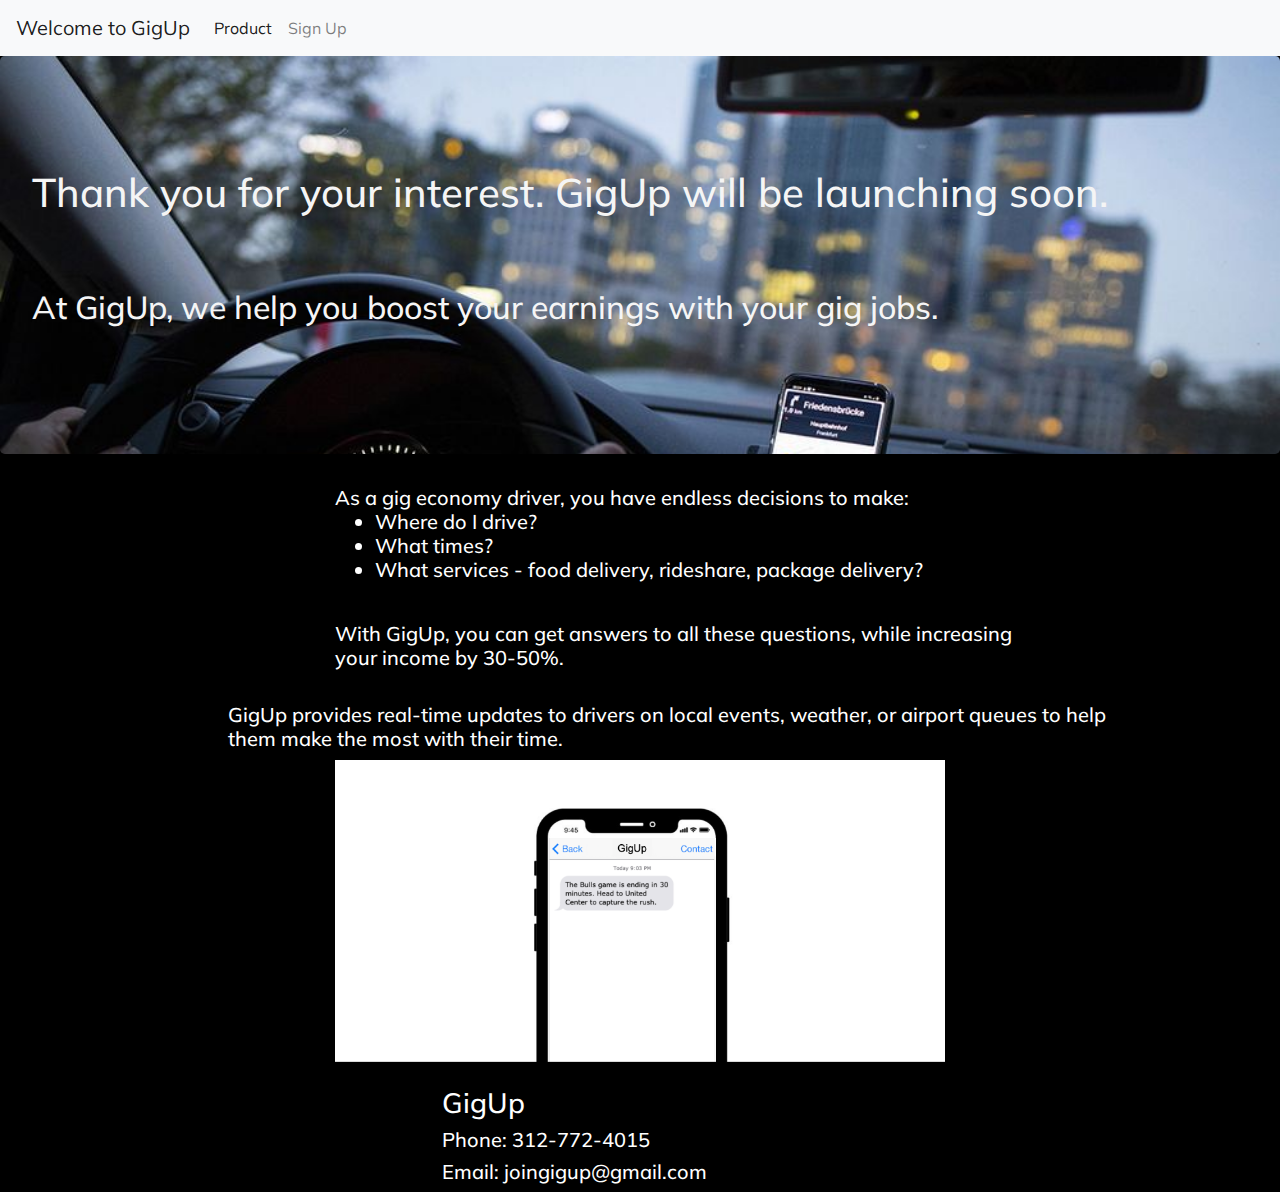
<file: index.html>
<!DOCTYPE html>
<html lang="en">

<head>
    <meta charset="UTF-8">
    <meta name="viewport" content="width=device-width, initial-scale=1.0">
    <meta http-equiv="X-UA-Compatible" content="ie=edge">
    <link rel="stylesheet" href="https://stackpath.bootstrapcdn.com/bootstrap/4.4.1/css/bootstrap.min.css" integrity="sha384-Vkoo8x4CGsO3+Hhxv8T/Q5PaXtkKtu6ug5TOeNV6gBiFeWPGFN9MuhOf23Q9Ifjh" crossorigin="anonymous">
    <script src="https://code.jquery.com/jquery-3.4.1.slim.min.js" integrity="sha384-J6qa4849blE2+poT4WnyKhv5vZF5SrPo0iEjwBvKU7imGFAV0wwj1yYfoRSJoZ+n" crossorigin="anonymous"></script>
    <link rel="stylesheet" href="https://maxcdn.bootstrapcdn.com/bootstrap/4.0.0/css/bootstrap.min.css" integrity="sha384-Gn5384xqQ1aoWXA+058RXPxPg6fy4IWvTNh0E263XmFcJlSAwiGgFAW/dAiS6JXm" crossorigin="anonymous">
    <script src="https://code.jquery.com/jquery-3.2.1.slim.min.js" integrity="sha384-KJ3o2DKtIkvYIK3UENzmM7KCkRr/rE9/Qpg6aAZGJwFDMVNA/GpGFF93hXpG5KkN" crossorigin="anonymous"></script>
    <script src="https://cdnjs.cloudflare.com/ajax/libs/popper.js/1.12.9/umd/popper.min.js" integrity="sha384-ApNbgh9B+Y1QKtv3Rn7W3mgPxhU9K/ScQsAP7hUibX39j7fakFPskvXusvfa0b4Q" crossorigin="anonymous"></script>
    <script src="https://maxcdn.bootstrapcdn.com/bootstrap/4.0.0/js/bootstrap.min.js" integrity="sha384-JZR6Spejh4U02d8jOt6vLEHfe/JQGiRRSQQxSfFWpi1MquVdAyjUar5+76PVCmYl" crossorigin="anonymous"></script>
    
    <script src="https://cdn.jsdelivr.net/npm/popper.js@1.16.0/dist/umd/popper.min.js" integrity="sha384-Q6E9RHvbIyZFJoft+2mJbHaEWldlvI9IOYy5n3zV9zzTtmI3UksdQRVvoxMfooAo" crossorigin="anonymous"></
      script>
    <script src="https://stackpath.bootstrapcdn.com/bootstrap/4.4.1/js/bootstrap.min.js" integrity="sha384-wfSDF2E50Y2D1uUdj0O3uMBJnjuUD4Ih7YwaYd1iqfktj0Uod8GCExl3Og8ifwB6" crossorigin="anonymous"></script>
    <link rel="stylesheet" href="https://stackpath.bootstrapcdn.com/bootstrap/4.4.1/css/bootstrap.min.css" integrity="sha384-Vkoo8x4CGsO3+Hhxv8T/Q5PaXtkKtu6ug5TOeNV6gBiFeWPGFN9MuhOf23Q9Ifjh" crossorigin="anonymous">
    <link rel="stylesheet" href="styles2.css">
    <link href="https://fonts.googleapis.com/css?family=Muli&display=swap" rel="stylesheet">
    <meta name="viewport" content="width=device-width, initial-scale=1">
    <script src="https://code.jquery.com/jquery-1.12.4.min.js" integrity="sha384-nvAa0+6Qg9clwYCGGPpDQLVpLNn0fRaROjHqs13t4Ggj3Ez50XnGQqc/r8MhnRDZ" crossorigin="anonymous"></script>  
    
    
    <title>Earn more with GigUp!</title>
  </head>
<body>
    <nav class="navbar navbar-expand-lg navbar-light bg-light">
        <a class="navbar-brand" href="#">Welcome to GigUp</a>
        <button class="navbar-toggler" type="button" data-toggle="collapse" data-target="#navbarSupportedContent" aria-controls="navbarSupportedContent" aria-expanded="false" aria-label="Toggle navigation">
          <span class="navbar-toggler-icon"></span>
        </button>
        <div class="collapse navbar-collapse" id="navbarSupportedContent">
            <ul class="navbar-nav mr-auto">
              <li class="nav-item active">
                <a class="nav-link" href="learnmore.html">Product<span class="sr-only">(current)</span></a>
              </li>
              <li class="nav-item">
                <a class="nav-link" href="signup.html">Sign Up</a>
              </li>
            </ul>
          </div>
      </nav>

      <div style= "background-image: url(uber2.jpg); background-size: 100%;" class="jumbotron">
        <br>
        <br>
          <h1>Thank you for your interest. GigUp will be launching soon.</h1>  
          <p>
            <br>
            <br>
            <h2>At GigUp, we help you boost your earnings with your gig jobs.</h2>  
          </p>
        <br>
        <br>
      </div>

      <div class="container-fluid"> 
        <div class="row">
          <div class="col-3">
          </div>
          <div class="col-7">
                <h5>As a gig economy driver, you have endless decisions to make:
                  <ul>
                    <li>Where do I drive?</li>
                    <li>What times?</li>
                    <li>What services - food delivery, rideshare, package delivery?</li>
                  </ul>
                </h5>
                <br>
                <h5>
                  With GigUp, you can get answers to all these questions, while increasing your income by 30-50%.
                </h5> 
              </div>
            <div class="col-3">
              </div>
        </div>
        <br>
        <div class="row"> 
          <div class="col-2">           
          </div>
          <div class="col-9">
            <h5>GigUp provides real-time updates to drivers on local events, weather, or airport queues to help them make the most with their time.</h5>
          </div>
          <div class="col-2">           
          </div>
        </div>
        <div class="row">
          <div class="col-3">
          </div>
          <div class="col-6">
            <div id="carouselExampleIndicators" class="carousel slide" data-ride="carousel">
              <ol class="carousel-indicators">
                <li data-target="#carouselExampleIndicators" data-slide-to="0" class="active"></li>
                <li data-target="#carouselExampleIndicators" data-slide-to="1"></li>
                <li data-target="#carouselExampleIndicators" data-slide-to="2"></li>
              </ol>
            
              <div class="carousel-inner">
                  <div class="carousel-item active">
                     <img src="GigUpScreen1.png" class="d-block w-100" alt="...">
                  </div>
                  <div class="carousel-item">
                      <img src= "GigUpScreen2.png" class="d-block w-100" alt="...">
                  </div>
                  <div class="carousel-item">
                      <img src= "GigUpScreen3.png" class="d-block w-100" alt="...">
                  </div>
                  </div>
                    <a class="carousel-control-prev" href="#carouselExampleIndicators" role="button" data-slide="prev">
                        <span class="carousel-control-prev-icon" aria-hidden="true"></span>
                        <span class="sr-only">Previous</span>
                    </a>
                        <a class="carousel-control-next" href="#carouselExampleIndicators" role="button" data-slide="next">
                        <span class="carousel-control-next-icon" aria-hidden="true"></span>
                        <span class="sr-only">Next</span>
                    </a>
              </div>
          </div>
          <div class="col-3">
          </div>
        </div>
        <br>
        <div class="row">
          <div class="col-4"></div>
          <div class="col-4">
            <h3>GigUp</h3>
            <h5>Phone: 312-772-4015</h5>
            <h5>Email: joingigup@gmail.com</h5>
          </div>
          <div class="col-4"></div>
        </div>
        </div>

       
</body>
</html>
</file>
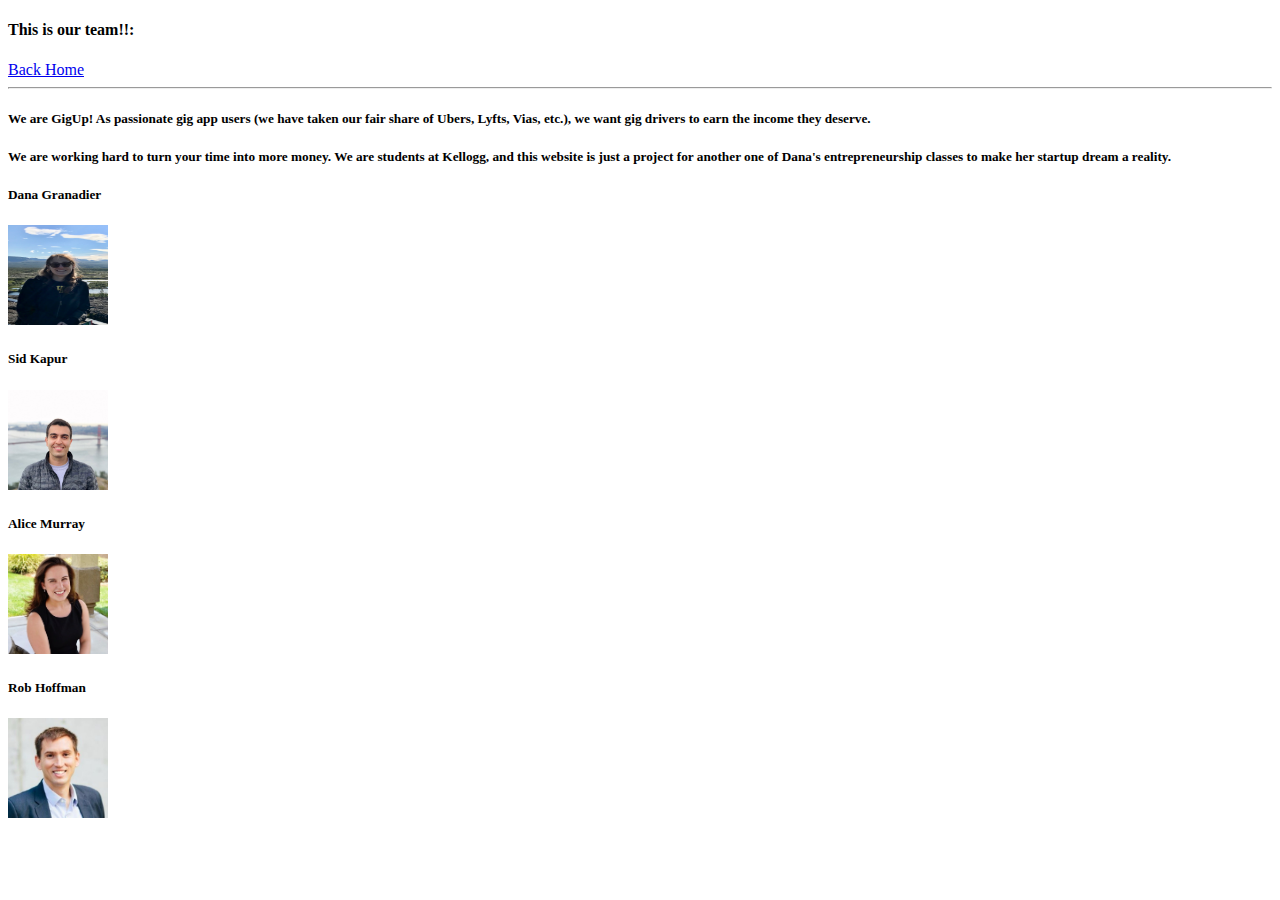
<file: aboutgigup.html>
<!DOCTYPE html>
<html>
<head>
    <title> About GigUp </title>
</head>

<body>

    <h4>This is our team!!:</h4>
  
    <a href="gigup.html">Back Home</a>
    <hr> 
    <h5>We are GigUp! As passionate gig app users (we have taken our fair share of Ubers, Lyfts, Vias, etc.), we want gig drivers to earn the income they deserve.</h5>
   <h5> We are working hard to turn your time into more money. We are students at Kellogg, and this website is just a project for another one of Dana's entrepreneurship classes to make her startup dream a reality. <div id="cheesy" class=""></div></h5>
   
    
   <h5>Dana Granadier</h5>
    <img src="dana.gif" width=100 height=100>
    <h5> Sid Kapur </h5>
    <img src="sid.gif" width=100 height=100>
    <h5>Alice Murray</h5>
    <img src="alice.gif" width=100 height=100>
    <h5>Rob Hoffman</h5>
    <img src="rob.gif" width=100 height=100>



</body>
</file>
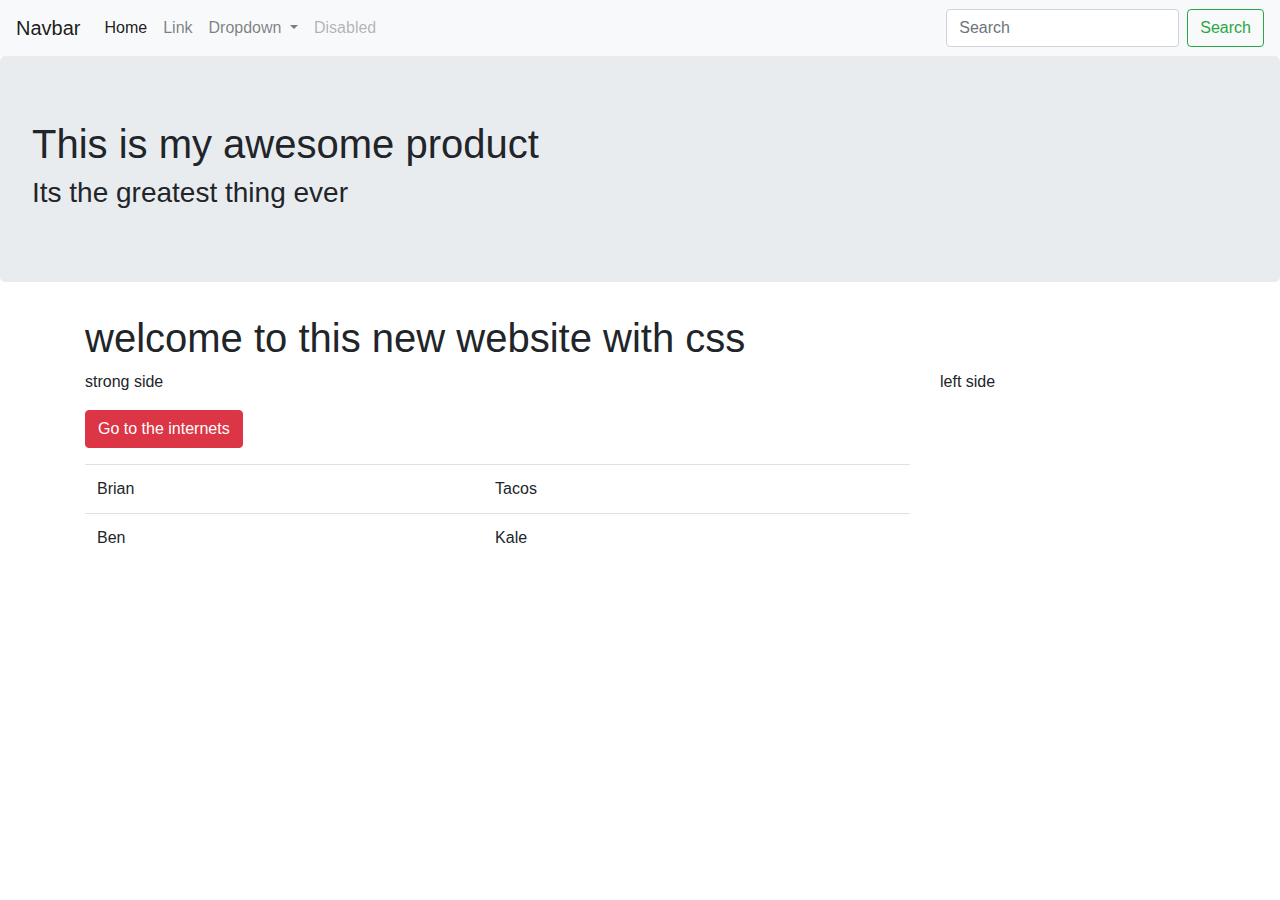
<file: bootstrappractice.html>
<!DOCTYPE html>
<html lang="en">
<head>
    <meta charset="UTF-8">
    <meta name="viewport" content="width=device-width, initial-scale=1.0">
    <meta http-equiv="X-UA-Compatible" content="ie=edge">
    <title>Hello Bootstrap!</title>
    <link rel="stylesheet" href="https://stackpath.bootstrapcdn.com/bootstrap/4.4.1/css/bootstrap.min.css" integrity="sha384-Vkoo8x4CGsO3+Hhxv8T/Q5PaXtkKtu6ug5TOeNV6gBiFeWPGFN9MuhOf23Q9Ifjh" crossorigin="anonymous">
    <script src="https://code.jquery.com/jquery-3.4.1.slim.min.js" integrity="sha384-J6qa4849blE2+poT4WnyKhv5vZF5SrPo0iEjwBvKU7imGFAV0wwj1yYfoRSJoZ+n" crossorigin="anonymous"></script>
    <script src="https://cdn.jsdelivr.net/npm/popper.js@1.16.0/dist/umd/popper.min.js" integrity="sha384-Q6E9RHvbIyZFJoft+2mJbHaEWldlvI9IOYy5n3zV9zzTtmI3UksdQRVvoxMfooAo" crossorigin="anonymous"></script>
    <script src="https://stackpath.bootstrapcdn.com/bootstrap/4.4.1/js/bootstrap.min.js" integrity="sha384-wfSDF2E50Y2D1uUdj0O3uMBJnjuUD4Ih7YwaYd1iqfktj0Uod8GCExl3Og8ifwB6" crossorigin="anonymous"></script>
</head>
<body>
    <nav class="navbar navbar-expand-lg navbar-light bg-light">
        <a class="navbar-brand" href="#">Navbar</a>
        <button class="navbar-toggler" type="button" data-toggle="collapse" data-target="#navbarSupportedContent" aria-controls="navbarSupportedContent" aria-expanded="false" aria-label="Toggle navigation">
          <span class="navbar-toggler-icon"></span>
        </button>
      
        <div class="collapse navbar-collapse" id="navbarSupportedContent">
          <ul class="navbar-nav mr-auto">
            <li class="nav-item active">
              <a class="nav-link" href="#">Home <span class="sr-only">(current)</span></a>
            </li>
            <li class="nav-item">
              <a class="nav-link" href="#">Link</a>
            </li>
            <li class="nav-item dropdown">
              <a class="nav-link dropdown-toggle" href="#" id="navbarDropdown" role="button" data-toggle="dropdown" aria-haspopup="true" aria-expanded="false">
                Dropdown
              </a>
              <div class="dropdown-menu" aria-labelledby="navbarDropdown">
                <a class="dropdown-item" href="#">Action</a>
                <a class="dropdown-item" href="#">Another action</a>
                <div class="dropdown-divider"></div>
                <a class="dropdown-item" href="#">Something else here</a>
              </div>
            </li>
            <li class="nav-item">
              <a class="nav-link disabled" href="#" tabindex="-1" aria-disabled="true">Disabled</a>
            </li>
          </ul>
          <form class="form-inline my-2 my-lg-0">
            <input class="form-control mr-sm-2" type="search" placeholder="Search" aria-label="Search">
            <button class="btn btn-outline-success my-2 my-sm-0" type="submit">Search</button>
          </form>
        </div>
      </nav>
    <div class = "jumbotron">
        <h1>This is my awesome product</h1>
        <h3>Its the greatest thing ever</h3>
    </div>
  <div class="container">
    <div class="row">
        <div class="col-md-12">
           <h1> welcome to this new website with css</h1>
        </div>
    </div>
         <div class="row"> 
            <div class="col-md-9">
                <p> strong side </p>
                <p>
                      <a class = "btn btn-danger" href="https://www.google.com">Go to the internets</a>
                </p>
                <table class="table">
                    <tr>
                        <td>Brian</td>
                        <td>Tacos</td>
                    </tr>
                    <tr>
                        <td>Ben</td>
                        <td>Kale</td>
                    </tr>

                </table>
            </div>
            <div class="col-md-3">
            left side
            </div>
        </div>
    </div>

</body>
</html>
</file>
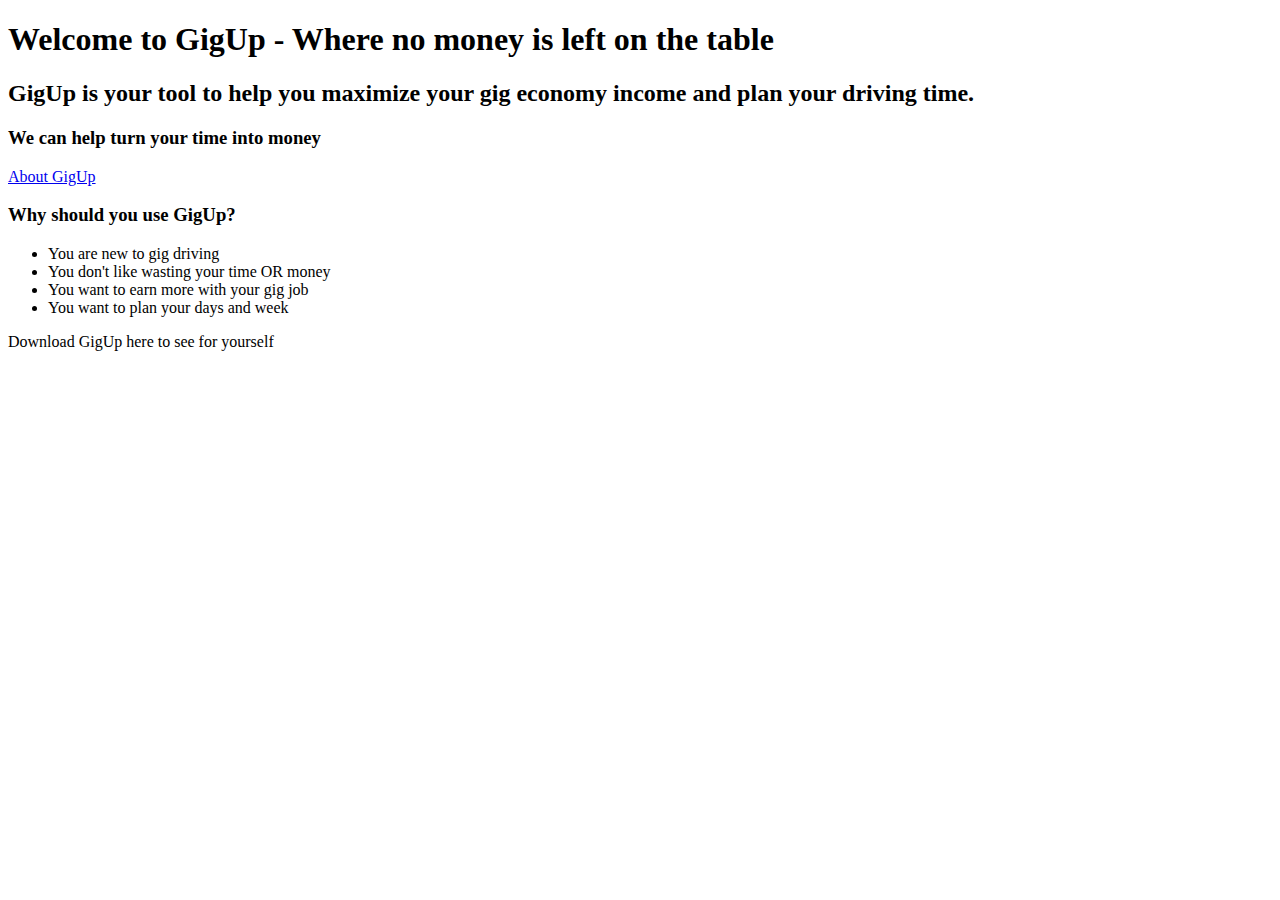
<file: gigup.html>
<!DOCTYPE html>
<html>
<head>
    <title>Welcome to GigUp</title>
</head>

<body>
<h1>Welcome to GigUp - Where no money is left on the table</h1>
<p>
    <h2>GigUp is your tool to help you maximize your gig economy income and plan your driving time.</h2>
</p>
<h3>We can help turn your time into money</h3>

<a href="aboutgigup.html">About GigUp</a>

<h3>Why should you use GigUp?</h3>
<ul>
    <li>You are new to gig driving</li>
    <li>You don't like wasting your time OR money</li>
    <li>You want to earn more with your gig job</li>
    <li>You want to plan your days and week</li>
   </ul>

   <div>Download GigUp here to see for yourself</div>
   
</body>

</html>
</file>
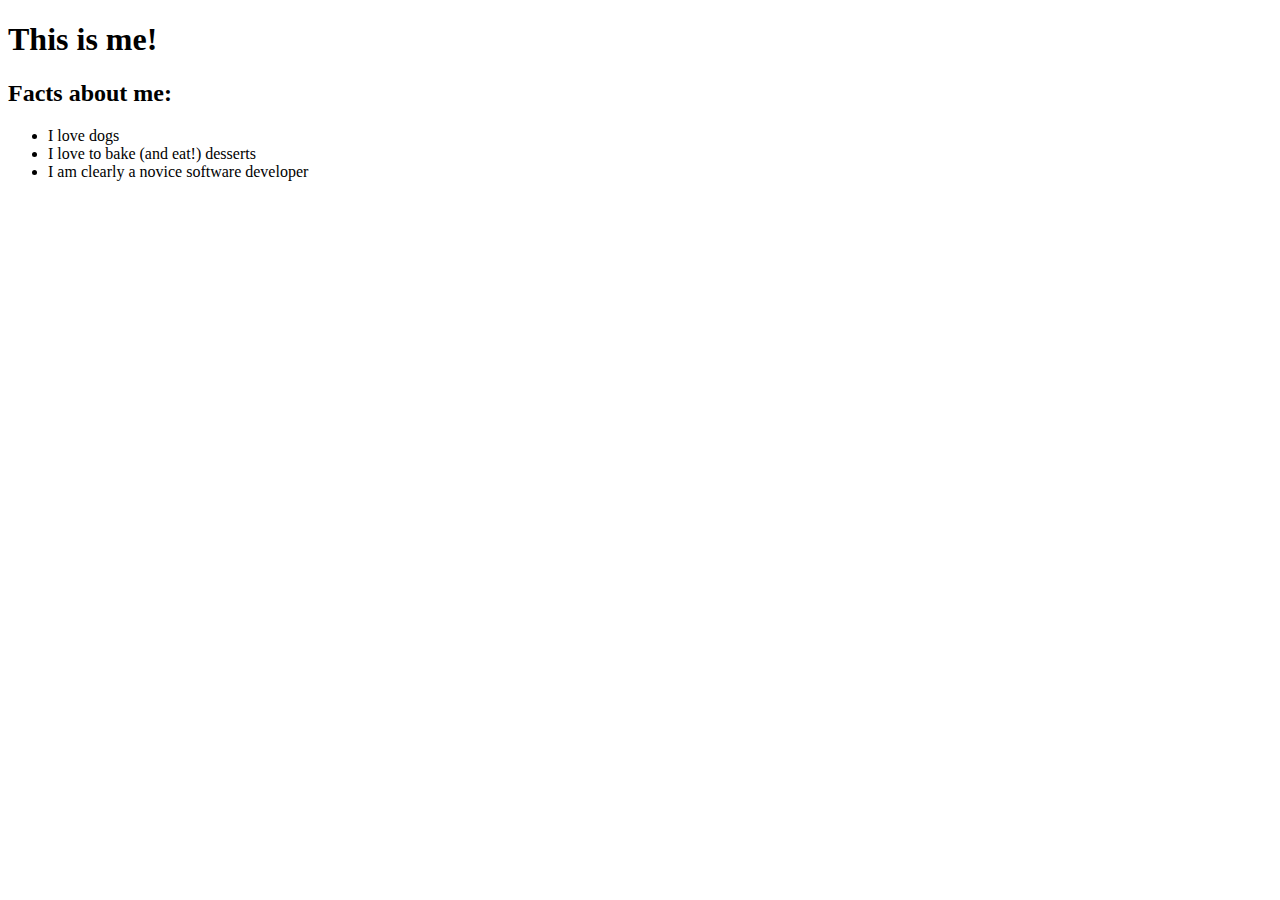
<file: page2.html>
<!DOCTYPE html>
<html lang="en">
<head>
    <meta charset="UTF-8">
    <meta name="viewport" content="width=device-width, initial-scale=1.0">
    <meta http-equiv="X-UA-Compatible" content="ie=edge">
    <title>About Me</title>
</head>
<body>
    <h1>This is me!</h1>
    <h2>Facts about me:</h2>

    <ul>
        <li>I love dogs</li>
        <li>I love to bake (and eat!) desserts</li>
        <li>I am clearly a novice software developer</li>
    </ul>
</body>
</html>
</file>
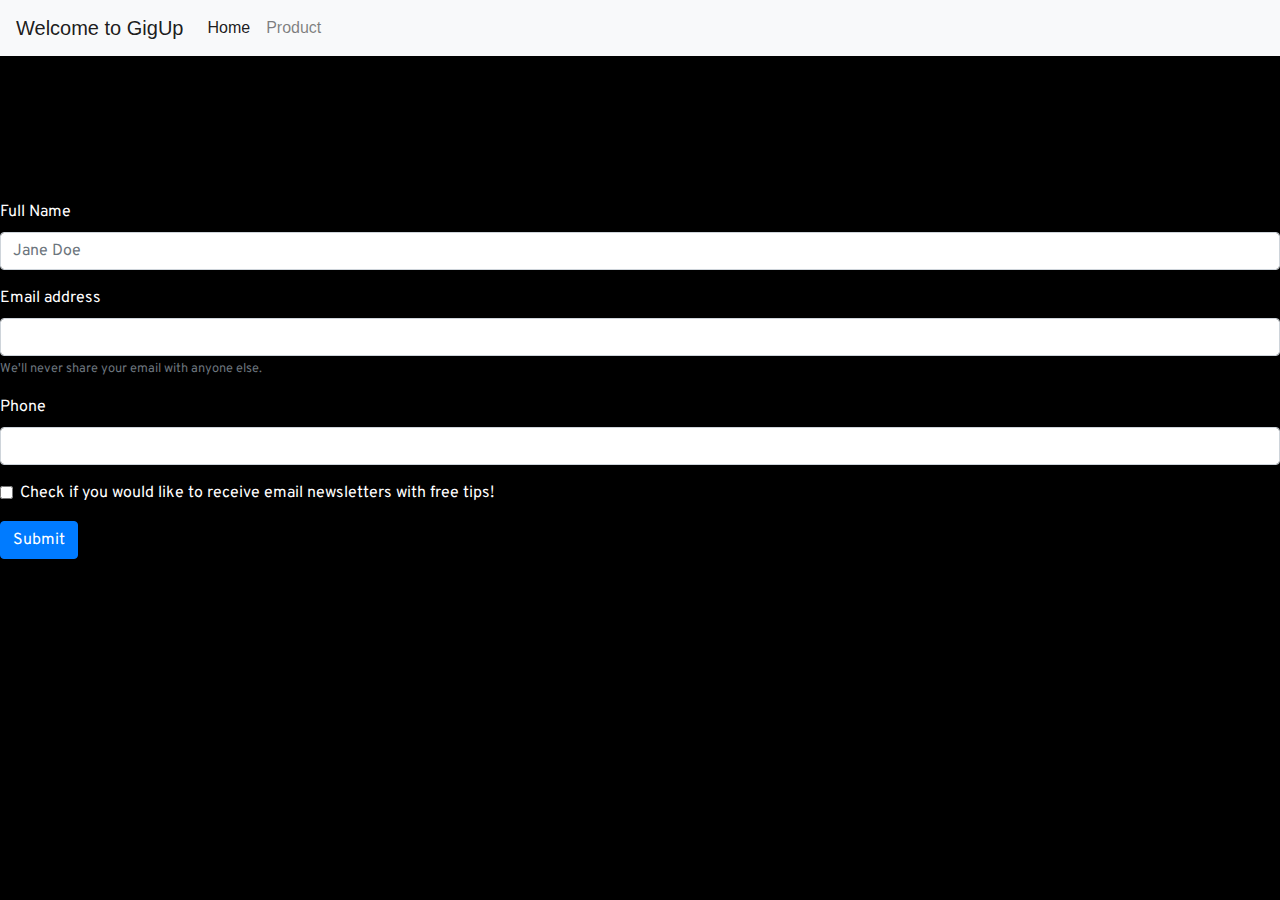
<file: signup.html>
<!DOCTYPE html>
<html lang="en">
<head>
    <meta charset="UTF-8">
    <meta name="viewport" content="width=device-width, initial-scale=1.0">
    <meta http-equiv="X-UA-Compatible" content="ie=edge">
    <script src="https://code.jquery.com/jquery-3.2.1.slim.min.js" integrity="sha384-KJ3o2DKtIkvYIK3UENzmM7KCkRr/rE9/Qpg6aAZGJwFDMVNA/GpGFF93hXpG5KkN" crossorigin="anonymous"></script>
    <script src="https://cdnjs.cloudflare.com/ajax/libs/popper.js/1.12.9/umd/popper.min.js" integrity="sha384-ApNbgh9B+Y1QKtv3Rn7W3mgPxhU9K/ScQsAP7hUibX39j7fakFPskvXusvfa0b4Q" crossorigin="anonymous"></script>
    <script src="https://maxcdn.bootstrapcdn.com/bootstrap/4.0.0/js/bootstrap.min.js" integrity="sha384-JZR6Spejh4U02d8jOt6vLEHfe/JQGiRRSQQxSfFWpi1MquVdAyjUar5+76PVCmYl" crossorigin="anonymous"></script>
    <link rel="stylesheet" href="https://maxcdn.bootstrapcdn.com/bootstrap/4.0.0/css/bootstrap.min.css" integrity="sha384-Gn5384xqQ1aoWXA+058RXPxPg6fy4IWvTNh0E263XmFcJlSAwiGgFAW/dAiS6JXm" crossorigin="anonymous">

    <link rel="stylesheet" href="https://stackpath.bootstrapcdn.com/bootstrap/4.4.1/css/bootstrap.min.css" integrity="sha384-Vkoo8x4CGsO3+Hhxv8T/Q5PaXtkKtu6ug5TOeNV6gBiFeWPGFN9MuhOf23Q9Ifjh" crossorigin="anonymous">
    <link rel="stylesheet" href="styles2.css">
    <link href="https://fonts.googleapis.com/css?family=Overpass&display=swap" rel="stylesheet">
    <meta name="viewport" content="width=device-width, initial-scale=1">
    <title>Sign Up for GigUp!</title>
    
</head>
<body>

  <nav class="navbar navbar-expand-lg navbar-light bg-light">
    <a class="navbar-brand" href="#">Welcome to GigUp</a>
    <button class="navbar-toggler" type="button" data-toggle="collapse" data-target="#navbarSupportedContent" aria-controls="navbarSupportedContent" aria-expanded="false" aria-label="Toggle navigation">
      <span class="navbar-toggler-icon"></span>
    </button>
    <div class="collapse navbar-collapse" id="navbarSupportedContent">
        <ul class="navbar-nav mr-auto">
          <li class="nav-item active">
            <a class="nav-link" href="index.html">Home<span class="sr-only">(current)</span></a>
          </li>
          <li class="nav-item">
            <a class="nav-link" href="learnmore.html">Product</a>
          </li>
        </ul>
      </div>
  </nav>

  <br>
  <br>
  <br>
  <br>
  <br>
  <br>
  <form>
    <form class="form-inline">
      <div class="form-group">
        <label for="exampleInputName2">Full Name</label>
        <input type="text" class="form-control" id="exampleInputName2" placeholder="Jane Doe">
      </div>
    <div class="form-group">
      <label for="exampleInputEmail1">Email address</label>
      <input type="email" class="form-control" id="exampleInputEmail1" aria-describedby="emailHelp">
      <small id="emailHelp" class="form-text text-muted">We'll never share your email with anyone else.</small>
    </div>
    <form class="form-inline">
      <div class="form-group">
        <label for="exampleInputName2">Phone</label>
        <input type="text" class="form-control" id="exampleInputName2">
      </div>
    <div class="form-group form-check">
      <input type="checkbox" class="form-check-input" id="exampleCheck1">
      <label class="form-check-label" for="exampleCheck1">Check if you would like to receive email newsletters with free tips!</label>
    </div>
    <button type="submit" class="btn btn-primary">Submit</button>
  </form>
</body>
</html>
</file>
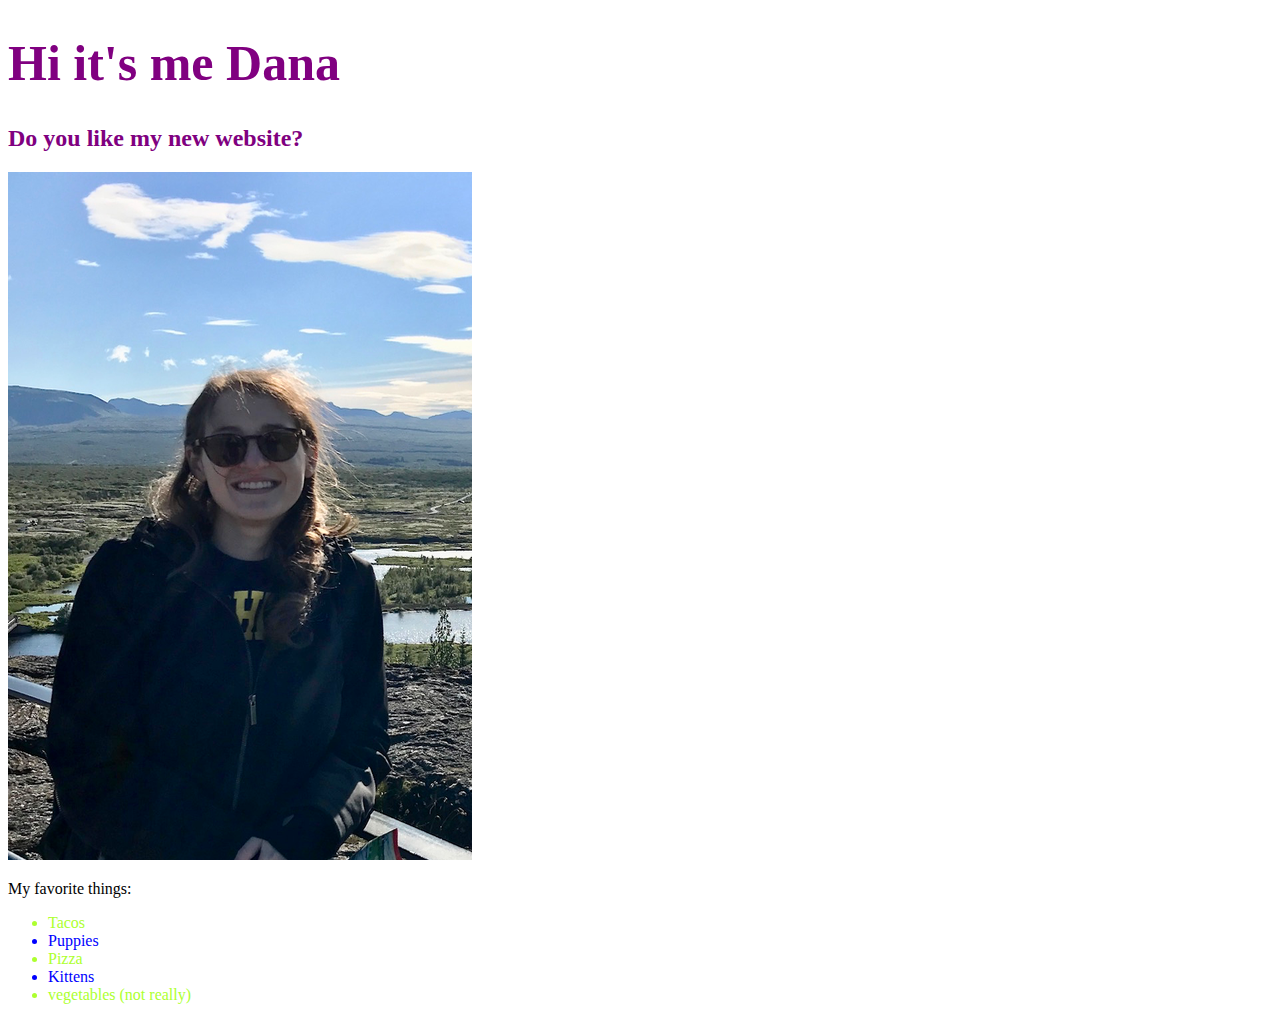
<file: week2.html>
<!DOCTYPE html>
<html lang="en">
<head>
    <meta charset="UTF-8">
    <meta name="viewport" content="width=device-width, initial-scale=1.0">
    <meta http-equiv="X-UA-Compatible" content="ie=edge">
    <title>Hello, world! (wish CSS) </title>
    <style>
    h1{
        color: red;
        font-size: 50px;
    }
    h2{
        color: green;
    }
    h1, h2{
        color: purple;
    }
    li{
        color: blue;
    }
    .food {
        color: orange;
    }
    li.food {
        color: greenyellow;
    }
    </style>
</head>
<body>
    <h1> Hi it's me Dana </h1>
    <h2> Do you like my new website? </h2>
    <img src="dana.gif" alt="">
    <p>My favorite things:</p>
    <ul>
        <li class="food">Tacos</li>
        <li>Puppies</li>
        <li class="food">Pizza</li>
        <LI>Kittens</LI>
        <li class="food">vegetables (not really)</li>
    </ul>

</body>
</html>
</file>
<file: styles2.css>
h1{
    color: whitesmoke
}
h2{ 
    color: whitesmoke;
}
h3{ 
    color: white;
}
h5{ 
    color: white;
}
body {
background-color: black;
font-family: 'Muli', sans-serif;
}
form {
    color: white;
    font-family: 'Overpass', sans-serif;
}
table {
    color: turquoise;
    font-family: 'Shadows Into Light', cursive;
    font-size: xx-large;
}
@import url(http://fonts.googleapis.com/css?family=Varela+Round);
</file>
